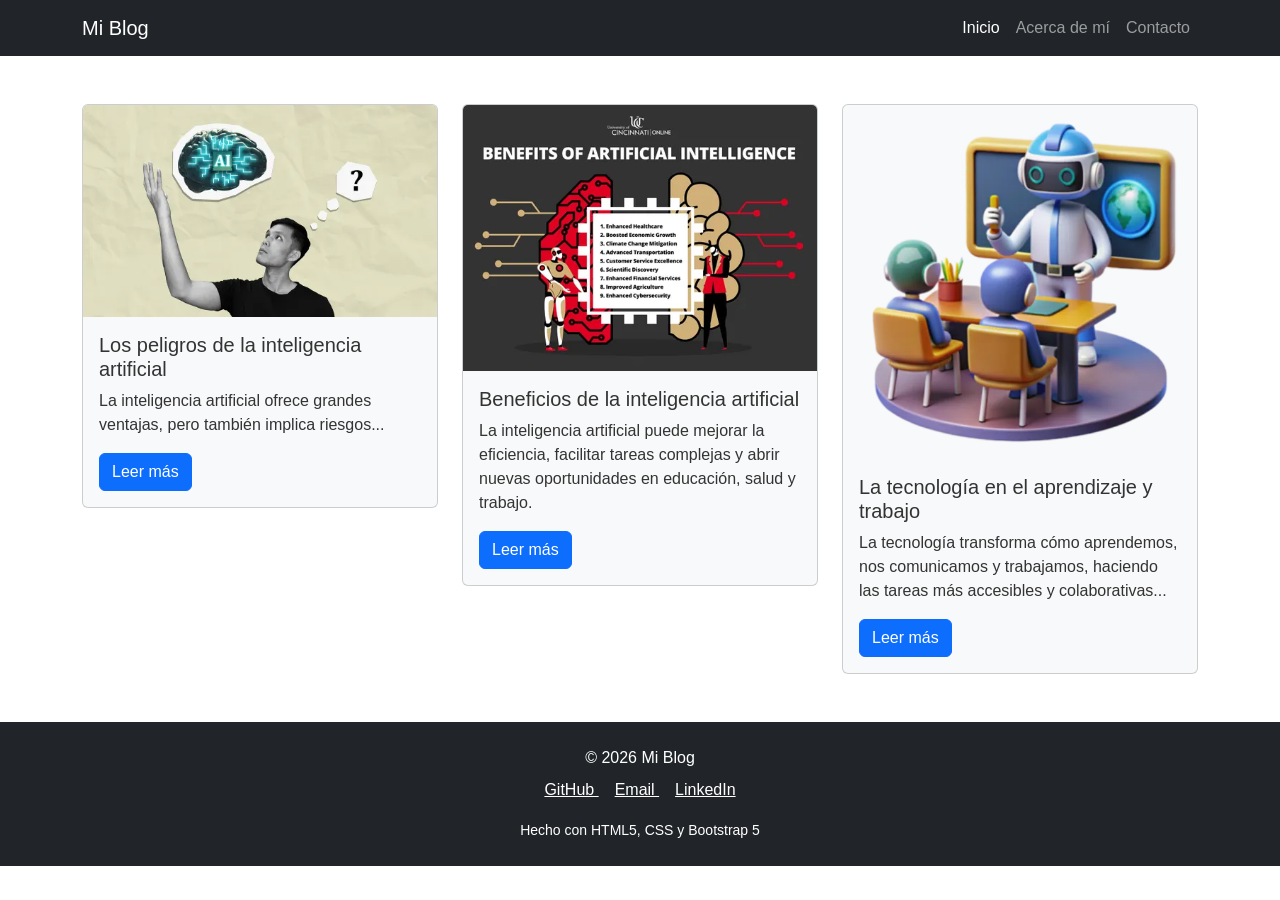
<file: index.html>
<!DOCTYPE html>
<html lang="es">

<head>
    <meta charset="UTF-8">
    <meta name="viewport" content="width=device-width, initial-scale=1.0">
    <title>Inicio | Mi Blog</title>

    <link rel="icon" href="favicon.ico">
    <link href="https://cdn.jsdelivr.net/npm/bootstrap@5.3.0/dist/css/bootstrap.min.css" rel="stylesheet">
    <link rel="stylesheet" href="/assets/styles.css">
</head>

<body>

    <!-- NAVBAR -->
    <nav class="navbar navbar-expand-lg navbar-dark bg-dark">
        <div class="container">
            <a class="navbar-brand" href="index.html">Mi Blog</a>

            <button class="navbar-toggler" data-bs-toggle="collapse" data-bs-target="#menu" aria-label="Abrir menú">
                <span class="navbar-toggler-icon"></span>
            </button>

            <div class="collapse navbar-collapse" id="menu">
                <ul class="navbar-nav ms-auto">
                    <li class="nav-item"><a class="nav-link active" href="index.html">Inicio</a></li>
                    <li class="nav-item"><a class="nav-link" href="about.html">Acerca de mí</a></li>
                    <li class="nav-item"><a class="nav-link" href="contact.html">Contacto</a></li>
                </ul>
            </div>
        </div>
    </nav>

    <!-- CONTENIDO -->
    <main class="container my-5">
        <div class="row g-4">

            <!-- Artículo 1 -->
            <article class="col-md-4">
                <a class="nav-link" href="articulo1.html">
                    <div class="card">
                        <img src="/assets/images/articulos/ia-art1.webp" class="card-img-top" alt="Artículo 1">
                        <div class="card-body">
                            <h2 class="h5">Los peligros de la inteligencia artificial</h2>
                            <p>La inteligencia artificial ofrece grandes ventajas, pero también implica riesgos...</p>
                            <a href="articulo1.html" class="btn btn-primary">Leer más</a>
                        </div>
                    </div>
                </a>
            </article>

            <!-- Artículo 2 -->
            <article class="col-md-4">
                <a class="nav-link" href="articulo2.html">
                    <div class="card">
                        <img src="/assets/images/articulos/ia-art2.webp" class="card-img-top" alt="Artículo 2">
                        <div class="card-body">
                            <h2 class="h5">Beneficios de la inteligencia artificial</h2>
                            <p>
                                La inteligencia artificial puede mejorar la eficiencia, facilitar tareas complejas y
                                abrir nuevas oportunidades en educación, salud y trabajo.
                            </p>
                            <a href="articulo2.html" class="btn btn-primary">Leer más</a>
                        </div>
                    </div>
                </a>
            </article>

            <!-- Artículo 3 -->
            <article class="col-md-4">
                <a class="nav-link" href="articulo3.html">
                    <div class="card">
                        <img src="/assets/images/articulos/ia-art3.webp" class="card-img-top" alt="Artículo 3">
                        <div class="card-body">
                            <h2 class="h5">La tecnología en el aprendizaje y trabajo</h2>
                            <p>La tecnología transforma cómo aprendemos, nos comunicamos y trabajamos, haciendo las
                                tareas más accesibles y colaborativas...</p>
                            <a href="articulo3.html" class="btn btn-primary">Leer más</a>
                        </div>
                    </div>
                </a>
            </article>

        </div>
    </main>

    <!-- FOOTER -->
    <footer class="bg-dark text-white py-4 mt-5">
        <div class="container text-center">

            <!-- Texto -->
            <p class="mb-2">© 2026 Mi Blog</p>

            <!-- Redes -->
            <div class="mb-3">
                <a href="https://github.com/dddario-tdf-edu" class="text-white me-3" target="_blank"
                    aria-label="GitHub">
                    GitHub
                </a>

                <a href="mailto:dariocabrera93@gmail.com" class="text-white me-3" aria-label="Enviar email">
                    Email
                </a>

                <a href="#" class="text-white" aria-label="LinkedIn">
                    LinkedIn
                </a>
            </div>

            <!-- Extra -->
            <small>Hecho con HTML5, CSS y Bootstrap 5</small>

        </div>
    </footer>

    <script src="https://cdn.jsdelivr.net/npm/bootstrap@5.3.0/dist/js/bootstrap.bundle.min.js"></script>

</body>

</html>
</file>
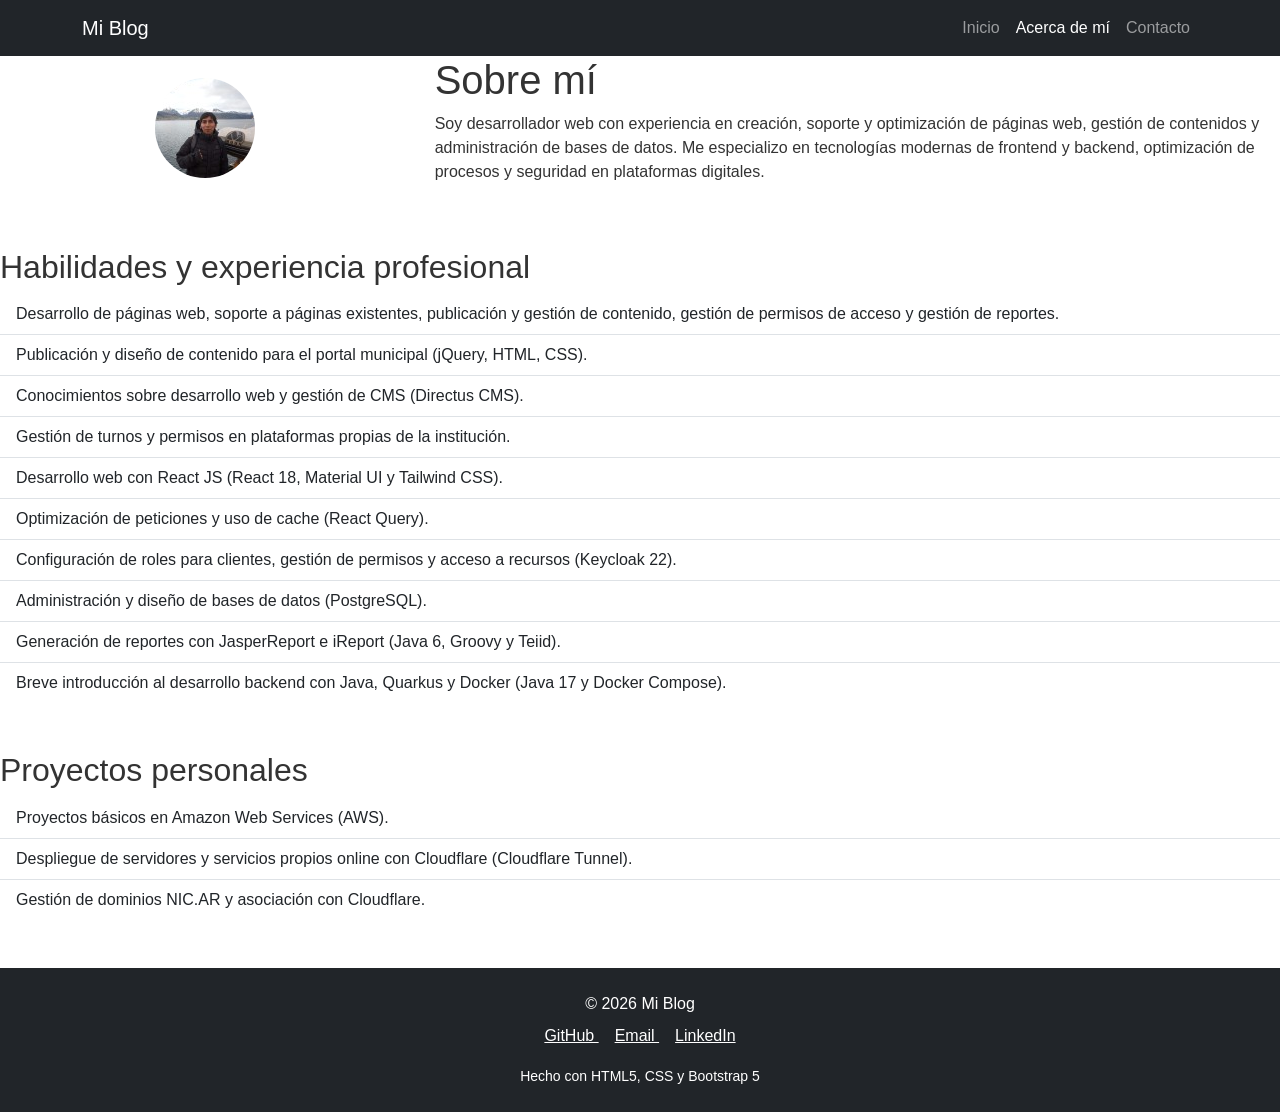
<file: about.html>
<!DOCTYPE html>
<html lang="es">

<head>
    <meta charset="UTF-8">
    <meta name="viewport" content="width=device-width, initial-scale=1.0">
    <title>Acerca de mí</title>

    <link rel="icon" href="favicon.ico">
    <link href="https://cdn.jsdelivr.net/npm/bootstrap@5.3.0/dist/css/bootstrap.min.css" rel="stylesheet">
    <link rel="stylesheet" href="/assets/styles.css">
</head>

<body>

    <!-- NAVBAR (igual en todas las páginas) -->
    <nav class="navbar navbar-expand-lg navbar-dark bg-dark">
        <div class="container">
            <a class="navbar-brand" href="index.html">Mi Blog</a>

            <button class="navbar-toggler" data-bs-toggle="collapse" data-bs-target="#menu">
                <span class="navbar-toggler-icon"></span>
            </button>

            <div class="collapse navbar-collapse" id="menu">
                <ul class="navbar-nav ms-auto">
                    <li class="nav-item"><a class="nav-link" href="index.html">Inicio</a></li>
                    <li class="nav-item"><a class="nav-link active" href="about.html">Acerca de mí</a></li>
                    <li class="nav-item"><a class="nav-link" href="contact.html">Contacto</a></li>
                </ul>
            </div>
        </div>
    </nav>

    <div class="row align-items-center mb-5">
        <!-- Foto personal -->
        <div class="col-md-4 text-center mb-4 mb-md-0">
            <img src="/assets/images/fotosPropias/foto-linkedin.jpeg" class="img-fluid rounded-circle" alt="Foto de perfil">
        </div>

        <!-- Introducción -->
        <div class="col-md-8">
            <h1>Sobre mí</h1>
            <p>
                Soy desarrollador web con experiencia en creación, soporte y optimización de páginas web, gestión de
                contenidos y administración de bases de datos.
                Me especializo en tecnologías modernas de frontend y backend, optimización de procesos y seguridad en
                plataformas digitales.
            </p>
        </div>
    </div>

    <!-- Habilidades -->
    <section class="mb-5">
        <h2>Habilidades y experiencia profesional</h2>
        <ul class="list-group list-group-flush">
            <li class="list-group-item">Desarrollo de páginas web, soporte a páginas existentes, publicación y gestión
                de contenido, gestión de permisos de acceso y gestión de reportes.</li>
            <li class="list-group-item">Publicación y diseño de contenido para el portal municipal (jQuery, HTML, CSS).
            </li>
            <li class="list-group-item">Conocimientos sobre desarrollo web y gestión de CMS (Directus CMS).</li>
            <li class="list-group-item">Gestión de turnos y permisos en plataformas propias de la institución.</li>
            <li class="list-group-item">Desarrollo web con React JS (React 18, Material UI y Tailwind CSS).</li>
            <li class="list-group-item">Optimización de peticiones y uso de cache (React Query).</li>
            <li class="list-group-item">Configuración de roles para clientes, gestión de permisos y acceso a recursos
                (Keycloak 22).</li>
            <li class="list-group-item">Administración y diseño de bases de datos (PostgreSQL).</li>
            <li class="list-group-item">Generación de reportes con JasperReport e iReport (Java 6, Groovy y Teiid).</li>
            <li class="list-group-item">Breve introducción al desarrollo backend con Java, Quarkus y Docker (Java 17 y
                Docker Compose).</li>
        </ul>
    </section>

    <!-- Proyectos personales -->
    <section>
        <h2>Proyectos personales</h2>
        <ul class="list-group list-group-flush">
            <li class="list-group-item">Proyectos básicos en Amazon Web Services (AWS).</li>
            <li class="list-group-item">Despliegue de servidores y servicios propios online con Cloudflare (Cloudflare
                Tunnel).</li>
            <li class="list-group-item">Gestión de dominios NIC.AR y asociación con Cloudflare.</li>
        </ul>
    </section>


    <!-- FOOTER -->
    <footer class="bg-dark text-white py-4 mt-5">
        <div class="container text-center">

            <!-- Texto -->
            <p class="mb-2">© 2026 Mi Blog</p>

            <!-- Redes -->
            <div class="mb-3">
                <a href="https://github.com/dddario-tdf-edu" class="text-white me-3" target="_blank"
                    aria-label="GitHub">
                    GitHub
                </a>

                <a href="mailto:dariocabrera93@gmail.com" class="text-white me-3" aria-label="Enviar email">
                    Email
                </a>

                <a href="#" class="text-white" aria-label="LinkedIn">
                    LinkedIn
                </a>
            </div>

            <!-- Extra -->
            <small>Hecho con HTML5, CSS y Bootstrap 5</small>

        </div>
    </footer>
    <script src="https://cdn.jsdelivr.net/npm/bootstrap@5.3.0/dist/js/bootstrap.bundle.min.js"></script>

</body>

</html>
</file>
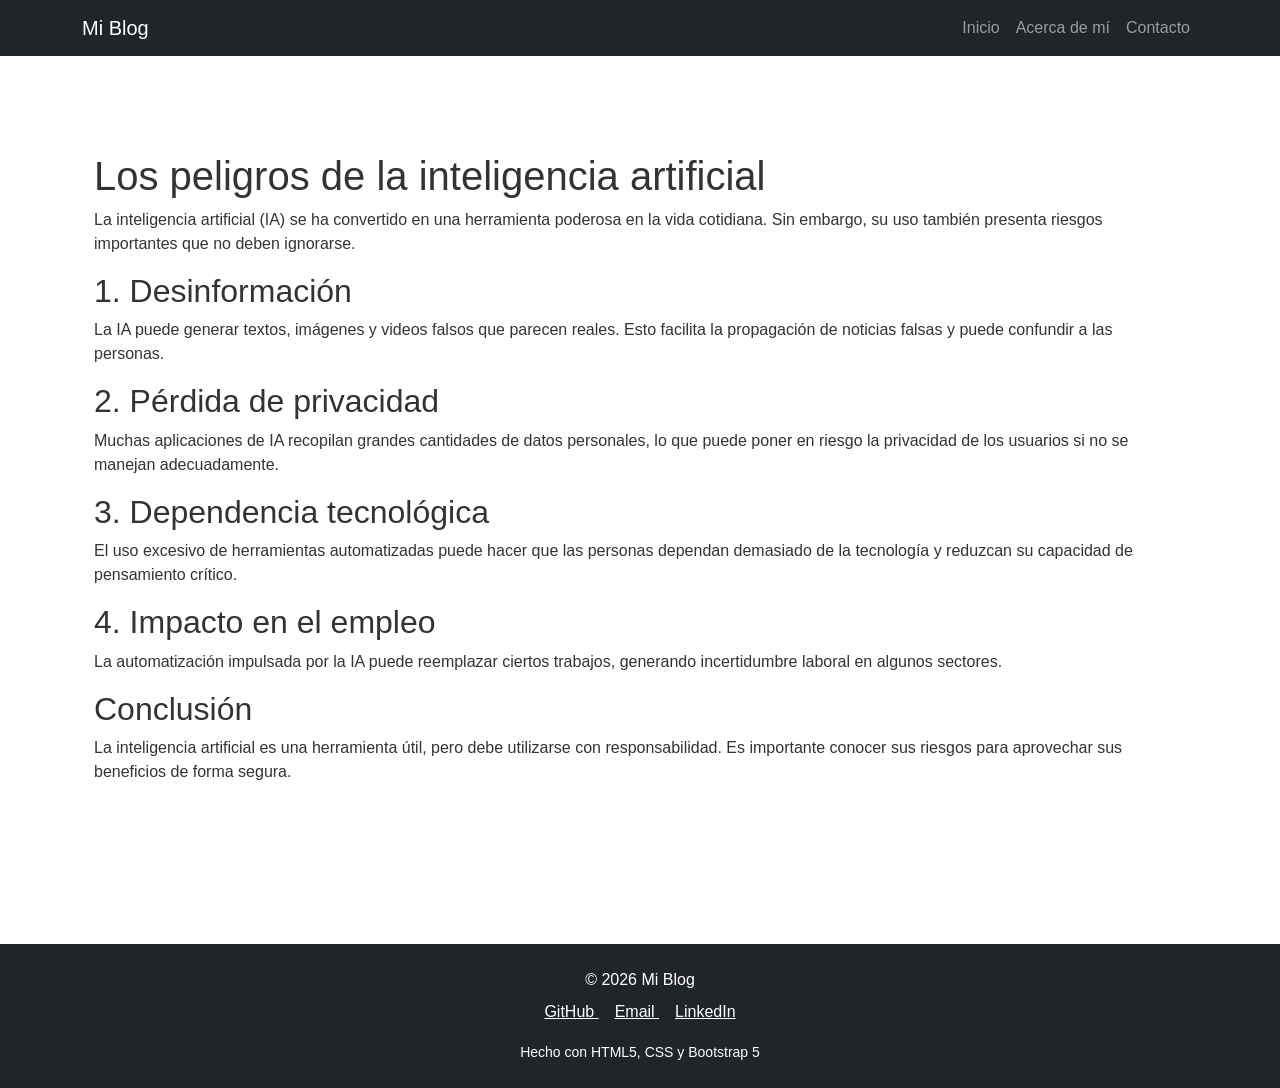
<file: articulo1.html>
<!DOCTYPE html>
<html lang="es">

<head>
    <meta charset="UTF-8">
    <meta name="viewport" content="width=device-width, initial-scale=1.0">
    <title>Contacto</title>

    <link rel="icon" href="favicon.ico">
    <link href="https://cdn.jsdelivr.net/npm/bootstrap@5.3.0/dist/css/bootstrap.min.css" rel="stylesheet">
    <link rel="stylesheet" href="/assets/styles.css">
</head>

<body>

    <!-- NAVBAR -->
    <nav class="navbar navbar-expand-lg navbar-dark bg-dark">
        <div class="container">
            <a class="navbar-brand" href="index.html">Mi Blog</a>

            <button class="navbar-toggler" data-bs-toggle="collapse" data-bs-target="#menu" aria-label="Abrir menú">
                <span class="navbar-toggler-icon"></span>
            </button>

            <div class="collapse navbar-collapse" id="menu">
                <ul class="navbar-nav ms-auto">
                    <li class="nav-item"><a class="nav-link" href="index.html">Inicio</a></li>
                    <li class="nav-item"><a class="nav-link" href="about.html">Acerca de mí</a></li>
                    <li class="nav-item"><a class="nav-link" href="contact.html">Contacto</a></li>
                </ul>
            </div>
        </div>
    </nav>
    <main class="container py-5">
        <article class="container py-5">
            <h1>Los peligros de la inteligencia artificial</h1>

            <p>
                La inteligencia artificial (IA) se ha convertido en una herramienta poderosa en la vida cotidiana.
                Sin embargo, su uso también presenta riesgos importantes que no deben ignorarse.
            </p>

            <h2>1. Desinformación</h2>
            <p>
                La IA puede generar textos, imágenes y videos falsos que parecen reales. Esto facilita la propagación
                de noticias falsas y puede confundir a las personas.
            </p>

            <h2>2. Pérdida de privacidad</h2>
            <p>
                Muchas aplicaciones de IA recopilan grandes cantidades de datos personales, lo que puede poner en riesgo
                la privacidad de los usuarios si no se manejan adecuadamente.
            </p>

            <h2>3. Dependencia tecnológica</h2>
            <p>
                El uso excesivo de herramientas automatizadas puede hacer que las personas dependan demasiado de la
                tecnología
                y reduzcan su capacidad de pensamiento crítico.
            </p>

            <h2>4. Impacto en el empleo</h2>
            <p>
                La automatización impulsada por la IA puede reemplazar ciertos trabajos, generando incertidumbre laboral
                en
                algunos sectores.
            </p>

            <h2>Conclusión</h2>
            <p>
                La inteligencia artificial es una herramienta útil, pero debe utilizarse con responsabilidad.
                Es importante conocer sus riesgos para aprovechar sus beneficios de forma segura.
            </p>
        </article>
    </main>

    <!-- FOOTER -->
    <footer class="bg-dark text-white py-4 mt-5">
        <div class="container text-center">

            <!-- Texto -->
            <p class="mb-2">© 2026 Mi Blog</p>

            <!-- Redes -->
            <div class="mb-3">
                <a href="https://github.com/dddario-tdf-edu" class="text-white me-3" target="_blank"
                    aria-label="GitHub">
                    GitHub
                </a>

                <a href="mailto:dariocabrera93@gmail.com" class="text-white me-3" aria-label="Enviar email">
                    Email
                </a>

                <a href="#" class="text-white" aria-label="LinkedIn">
                    LinkedIn
                </a>
            </div>

            <!-- Extra -->
            <small>Hecho con HTML5, CSS y Bootstrap 5</small>

        </div>
    </footer>
    <script src="https://cdn.jsdelivr.net/npm/bootstrap@5.3.0/dist/js/bootstrap.bundle.min.js"></script>
</body>

</html>
</file>
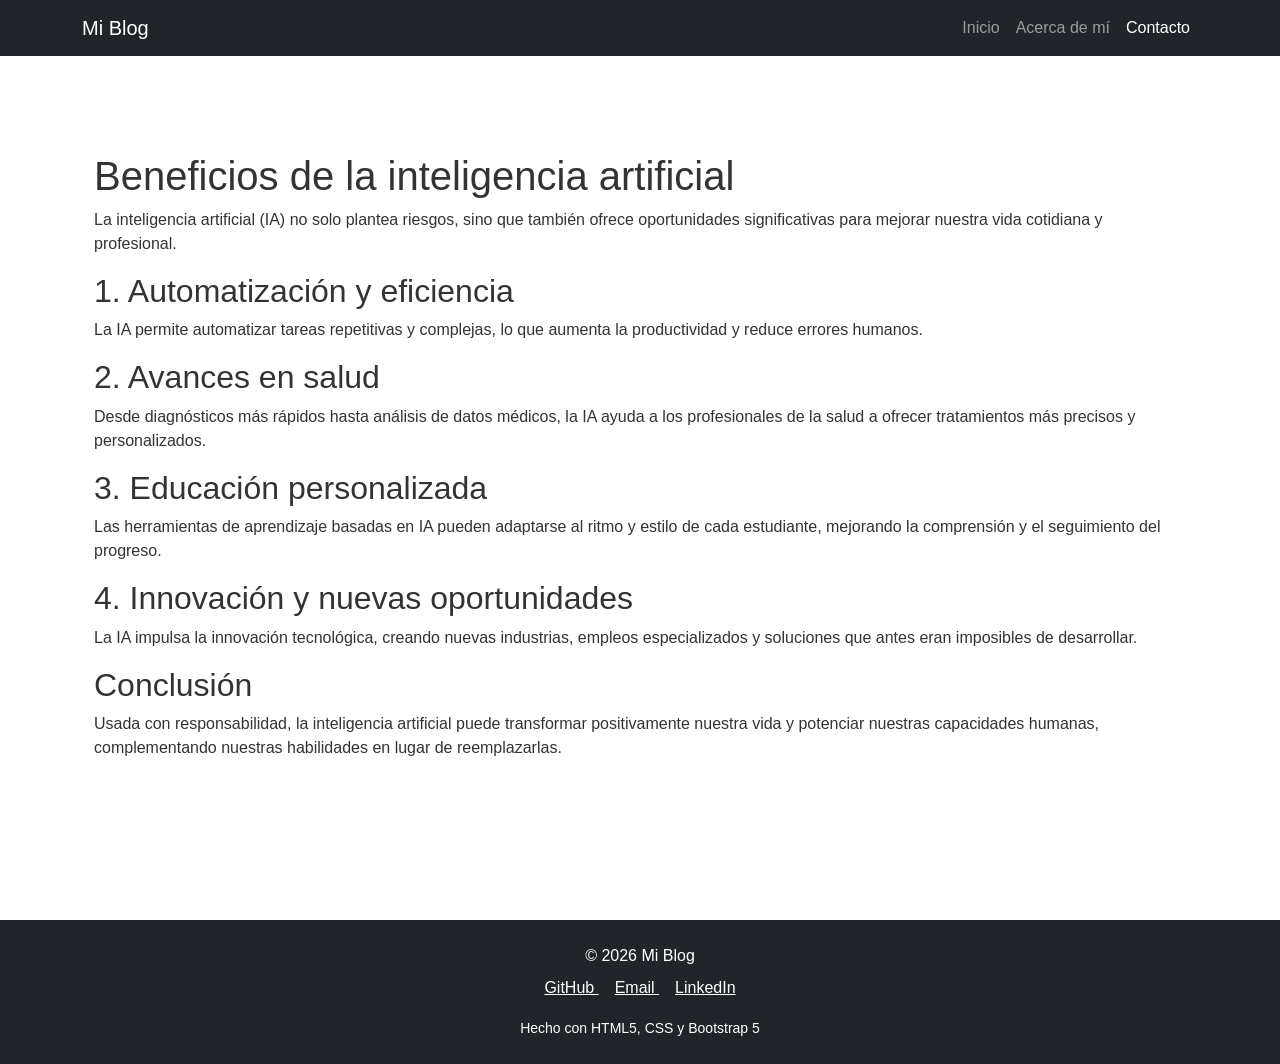
<file: articulo2.html>
<!DOCTYPE html>
<html lang="es">

<head>
    <meta charset="UTF-8">
    <meta name="viewport" content="width=device-width, initial-scale=1.0">
    <title>Contacto</title>

    <link rel="icon" href="favicon.ico">
    <link href="https://cdn.jsdelivr.net/npm/bootstrap@5.3.0/dist/css/bootstrap.min.css" rel="stylesheet">
    <link rel="stylesheet" href="/assets/styles.css">
</head>

<body>

    <!-- NAVBAR (igual en todas las páginas) -->
    <nav class="navbar navbar-expand-lg navbar-dark bg-dark">
        <div class="container">
            <a class="navbar-brand" href="index.html">Mi Blog</a>

            <button class="navbar-toggler" data-bs-toggle="collapse" data-bs-target="#menu">
                <span class="navbar-toggler-icon"></span>
            </button>

            <div class="collapse navbar-collapse" id="menu">
                <ul class="navbar-nav ms-auto">
                    <li class="nav-item"><a class="nav-link" href="index.html">Inicio</a></li>
                    <li class="nav-item"><a class="nav-link" href="about.html">Acerca de mí</a></li>
                    <li class="nav-item"><a class="nav-link active" href="contact.html">Contacto</a></li>
                </ul>
            </div>
        </div>
    </nav>
    <main class="container py-5">
        <article class="container py-5">
            <h1>Beneficios de la inteligencia artificial</h1>

            <p>
                La inteligencia artificial (IA) no solo plantea riesgos, sino que también ofrece oportunidades
                significativas
                para mejorar nuestra vida cotidiana y profesional.
            </p>

            <h2>1. Automatización y eficiencia</h2>
            <p>
                La IA permite automatizar tareas repetitivas y complejas, lo que aumenta la productividad y reduce
                errores humanos.
            </p>

            <h2>2. Avances en salud</h2>
            <p>
                Desde diagnósticos más rápidos hasta análisis de datos médicos, la IA ayuda a los profesionales de la
                salud
                a ofrecer tratamientos más precisos y personalizados.
            </p>

            <h2>3. Educación personalizada</h2>
            <p>
                Las herramientas de aprendizaje basadas en IA pueden adaptarse al ritmo y estilo de cada estudiante,
                mejorando la comprensión y el seguimiento del progreso.
            </p>

            <h2>4. Innovación y nuevas oportunidades</h2>
            <p>
                La IA impulsa la innovación tecnológica, creando nuevas industrias, empleos especializados y soluciones
                que antes eran imposibles de desarrollar.
            </p>

            <h2>Conclusión</h2>
            <p>
                Usada con responsabilidad, la inteligencia artificial puede transformar positivamente nuestra vida y
                potenciar nuestras capacidades humanas, complementando nuestras habilidades en lugar de reemplazarlas.
            </p>
        </article>
    </main>

    <!-- FOOTER -->
    <footer class="bg-dark text-white py-4 mt-5">
        <div class="container text-center">

            <!-- Texto -->
            <p class="mb-2">© 2026 Mi Blog</p>

            <!-- Redes -->
            <div class="mb-3">
                <a href="https://github.com/dddario-tdf-edu" class="text-white me-3" target="_blank"
                    aria-label="GitHub">
                    GitHub
                </a>

                <a href="mailto:dariocabrera93@gmail.com" class="text-white me-3" aria-label="Enviar email">
                    Email
                </a>

                <a href="#" class="text-white" aria-label="LinkedIn">
                    LinkedIn
                </a>
            </div>

            <!-- Extra -->
            <small>Hecho con HTML5, CSS y Bootstrap 5</small>

        </div>
    </footer>
    <script src="https://cdn.jsdelivr.net/npm/bootstrap@5.3.0/dist/js/bootstrap.bundle.min.js"></script>
</body>

</html>
</file>
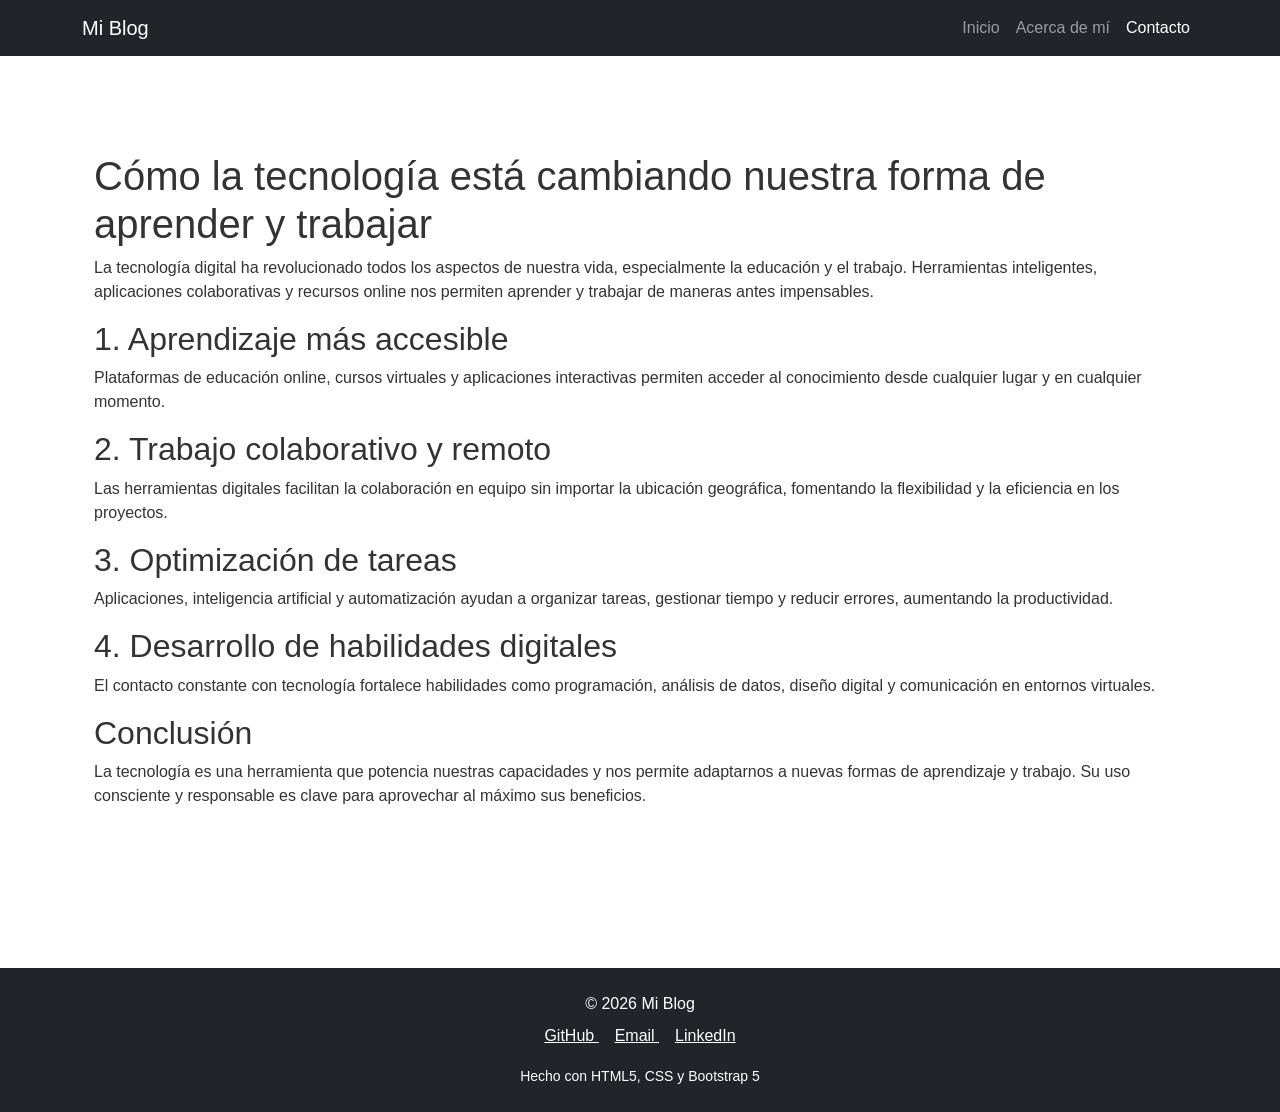
<file: articulo3.html>
<!DOCTYPE html>
<html lang="es">

<head>
    <meta charset="UTF-8">
    <meta name="viewport" content="width=device-width, initial-scale=1.0">
    <title>Contacto</title>

    <link rel="icon" href="favicon.ico">
    <link href="https://cdn.jsdelivr.net/npm/bootstrap@5.3.0/dist/css/bootstrap.min.css" rel="stylesheet">
    <link rel="stylesheet" href="/assets/styles.css">
</head>

<body>

    <!-- NAVBAR (igual en todas las páginas) -->
    <nav class="navbar navbar-expand-lg navbar-dark bg-dark">
        <div class="container">
            <a class="navbar-brand" href="index.html">Mi Blog</a>

            <button class="navbar-toggler" data-bs-toggle="collapse" data-bs-target="#menu">
                <span class="navbar-toggler-icon"></span>
            </button>

            <div class="collapse navbar-collapse" id="menu">
                <ul class="navbar-nav ms-auto">
                    <li class="nav-item"><a class="nav-link" href="index.html">Inicio</a></li>
                    <li class="nav-item"><a class="nav-link" href="about.html">Acerca de mí</a></li>
                    <li class="nav-item"><a class="nav-link active" href="contact.html">Contacto</a></li>
                </ul>
            </div>
        </div>
    </nav>
    <main class="container py-5">
        <article class="container py-5">
            <h1>Cómo la tecnología está cambiando nuestra forma de aprender y trabajar</h1>

            <p>
                La tecnología digital ha revolucionado todos los aspectos de nuestra vida, especialmente la educación y
                el trabajo.
                Herramientas inteligentes, aplicaciones colaborativas y recursos online nos permiten aprender y trabajar
                de maneras antes impensables.
            </p>

            <h2>1. Aprendizaje más accesible</h2>
            <p>
                Plataformas de educación online, cursos virtuales y aplicaciones interactivas permiten acceder al
                conocimiento desde cualquier lugar y en cualquier momento.
            </p>

            <h2>2. Trabajo colaborativo y remoto</h2>
            <p>
                Las herramientas digitales facilitan la colaboración en equipo sin importar la ubicación geográfica,
                fomentando la flexibilidad y la eficiencia en los proyectos.
            </p>

            <h2>3. Optimización de tareas</h2>
            <p>
                Aplicaciones, inteligencia artificial y automatización ayudan a organizar tareas, gestionar tiempo y
                reducir errores, aumentando la productividad.
            </p>

            <h2>4. Desarrollo de habilidades digitales</h2>
            <p>
                El contacto constante con tecnología fortalece habilidades como programación, análisis de datos, diseño
                digital y comunicación en entornos virtuales.
            </p>

            <h2>Conclusión</h2>
            <p>
                La tecnología es una herramienta que potencia nuestras capacidades y nos permite adaptarnos a nuevas
                formas de aprendizaje y trabajo.
                Su uso consciente y responsable es clave para aprovechar al máximo sus beneficios.
            </p>
        </article>
    </main>

    <!-- FOOTER -->
    <footer class="bg-dark text-white py-4 mt-5">
        <div class="container text-center">

            <!-- Texto -->
            <p class="mb-2">© 2026 Mi Blog</p>

            <!-- Redes -->
            <div class="mb-3">
                <a href="https://github.com/dddario-tdf-edu" class="text-white me-3" target="_blank"
                    aria-label="GitHub">
                    GitHub
                </a>

                <a href="mailto:dariocabrera93@gmail.com" class="text-white me-3" aria-label="Enviar email">
                    Email
                </a>

                <a href="#" class="text-white" aria-label="LinkedIn">
                    LinkedIn
                </a>
            </div>

            <!-- Extra -->
            <small>Hecho con HTML5, CSS y Bootstrap 5</small>

        </div>
    </footer>
    <script src="https://cdn.jsdelivr.net/npm/bootstrap@5.3.0/dist/js/bootstrap.bundle.min.js"></script>
</body>

</html>
</file>
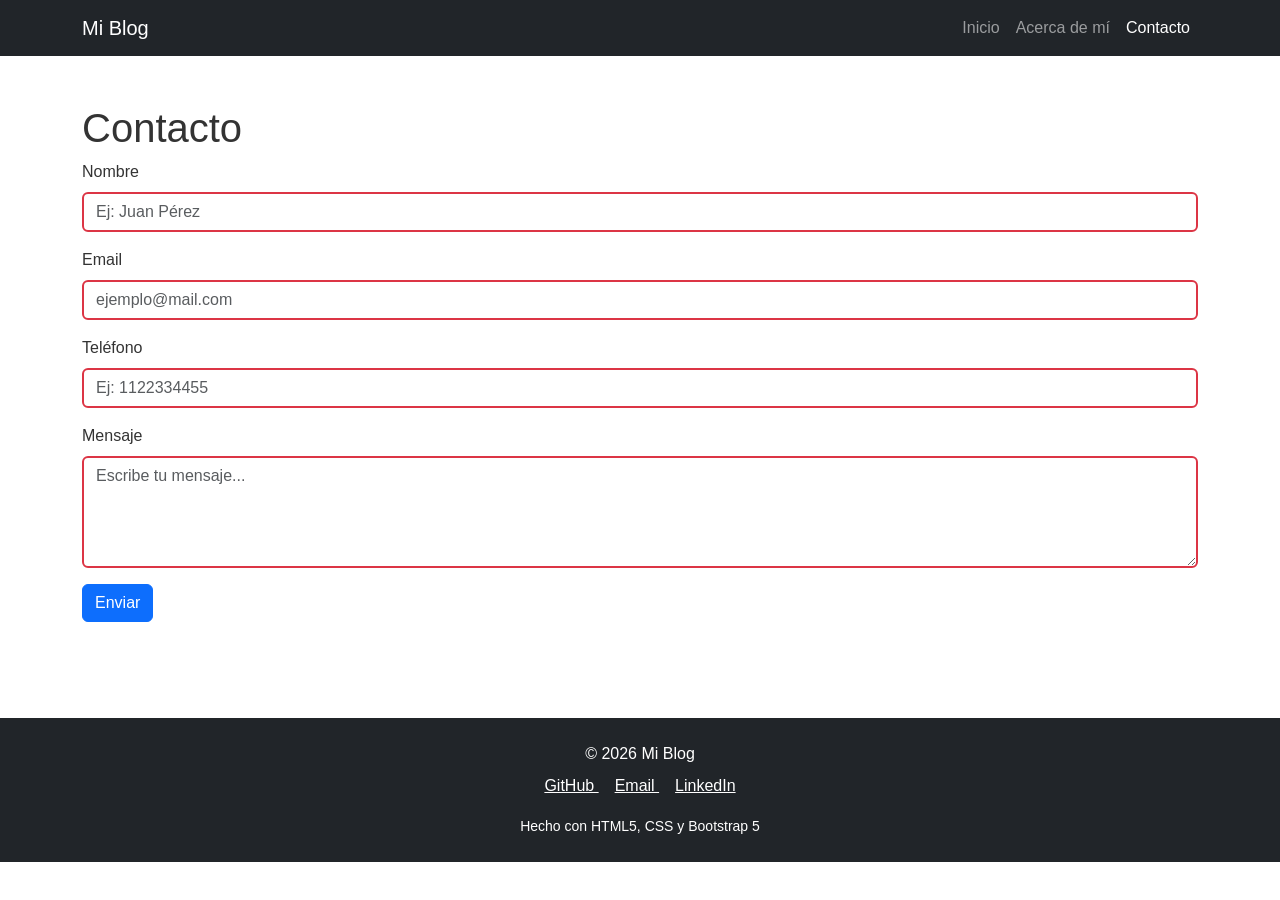
<file: contact.html>
<!DOCTYPE html>
<html lang="es">

<head>
    <meta charset="UTF-8">
    <meta name="viewport" content="width=device-width, initial-scale=1.0">
    <title>Contacto</title>

    <link rel="icon" href="favicon.ico">
    <link href="https://cdn.jsdelivr.net/npm/bootstrap@5.3.0/dist/css/bootstrap.min.css" rel="stylesheet">
    <link rel="stylesheet" href="/assets/styles.css">
</head>

<body>

    <!-- NAVBAR (igual en todas las páginas) -->
    <nav class="navbar navbar-expand-lg navbar-dark bg-dark">
        <div class="container">
            <a class="navbar-brand" href="index.html">Mi Blog</a>

            <button class="navbar-toggler" data-bs-toggle="collapse" data-bs-target="#menu">
                <span class="navbar-toggler-icon"></span>
            </button>

            <div class="collapse navbar-collapse" id="menu">
                <ul class="navbar-nav ms-auto">
                    <li class="nav-item"><a class="nav-link" href="index.html">Inicio</a></li>
                    <li class="nav-item"><a class="nav-link" href="about.html">Acerca de mí</a></li>
                    <li class="nav-item"><a class="nav-link active" href="contact.html">Contacto</a></li>
                </ul>
            </div>
        </div>
    </nav>
    <main class="container py-5">
        <h1>Contacto</h1>

        <form action="gracias.html">

            <!-- NOMBRE -->
            <div class="mb-3">
                <label for="nombre" class="form-label">Nombre</label>
                <input type="text" id="nombre" class="form-control" required minlength="3" maxlength="30"
                    pattern="[A-Za-zÁÉÍÓÚáéíóúÑñ\s]+" placeholder="Ej: Juan Pérez"
                    title="Solo letras y espacios, mínimo 3 caracteres">
                <div class="invalid-feedback">
                    Ingresa un nombre válido (solo letras).
                </div>
            </div>

            <!-- EMAIL -->
            <div class="mb-3">
                <label for="email" class="form-label">Email</label>
                <input type="email" id="email" class="form-control" required placeholder="ejemplo@mail.com"
                    title="Ingresa un email válido">
                <div class="invalid-feedback">
                    Ingresa un email válido.
                </div>
            </div>

            <!-- TELÉFONO -->
            <div class="mb-3">
                <label for="telefono" class="form-label">Teléfono</label>
                <input type="tel" id="telefono" class="form-control" required pattern="[0-9]{8,15}"
                    placeholder="Ej: 1122334455" title="Solo números, entre 8 y 15 dígitos">
                <div class="invalid-feedback">
                    Solo números (8 a 15 dígitos).
                </div>
            </div>

            <!-- MENSAJE -->
            <div class="mb-3">
                <label for="mensaje" class="form-label">Mensaje</label>
                <textarea id="mensaje" class="form-control" rows="4" required minlength="10" maxlength="300"
                    placeholder="Escribe tu mensaje..." title="Mínimo 10 caracteres"></textarea>
                <div class="invalid-feedback">
                    El mensaje debe tener al menos 10 caracteres.
                </div>
            </div>

            <button class="btn btn-primary">Enviar</button>

        </form>
    </main>

    <!-- FOOTER -->
    <footer class="bg-dark text-white py-4 mt-5">
        <div class="container text-center">

            <!-- Texto -->
            <p class="mb-2">© 2026 Mi Blog</p>

            <!-- Redes -->
            <div class="mb-3">
                <a href="https://github.com/dddario-tdf-edu" class="text-white me-3" target="_blank"
                    aria-label="GitHub">
                    GitHub
                </a>

                <a href="mailto:dariocabrera93@gmail.com" class="text-white me-3" aria-label="Enviar email">
                    Email
                </a>

                <a href="#" class="text-white" aria-label="LinkedIn">
                    LinkedIn
                </a>
            </div>

            <!-- Extra -->
            <small>Hecho con HTML5, CSS y Bootstrap 5</small>

        </div>
    </footer>
    <script src="https://cdn.jsdelivr.net/npm/bootstrap@5.3.0/dist/js/bootstrap.bundle.min.js"></script>
</body>

</html>
</file>
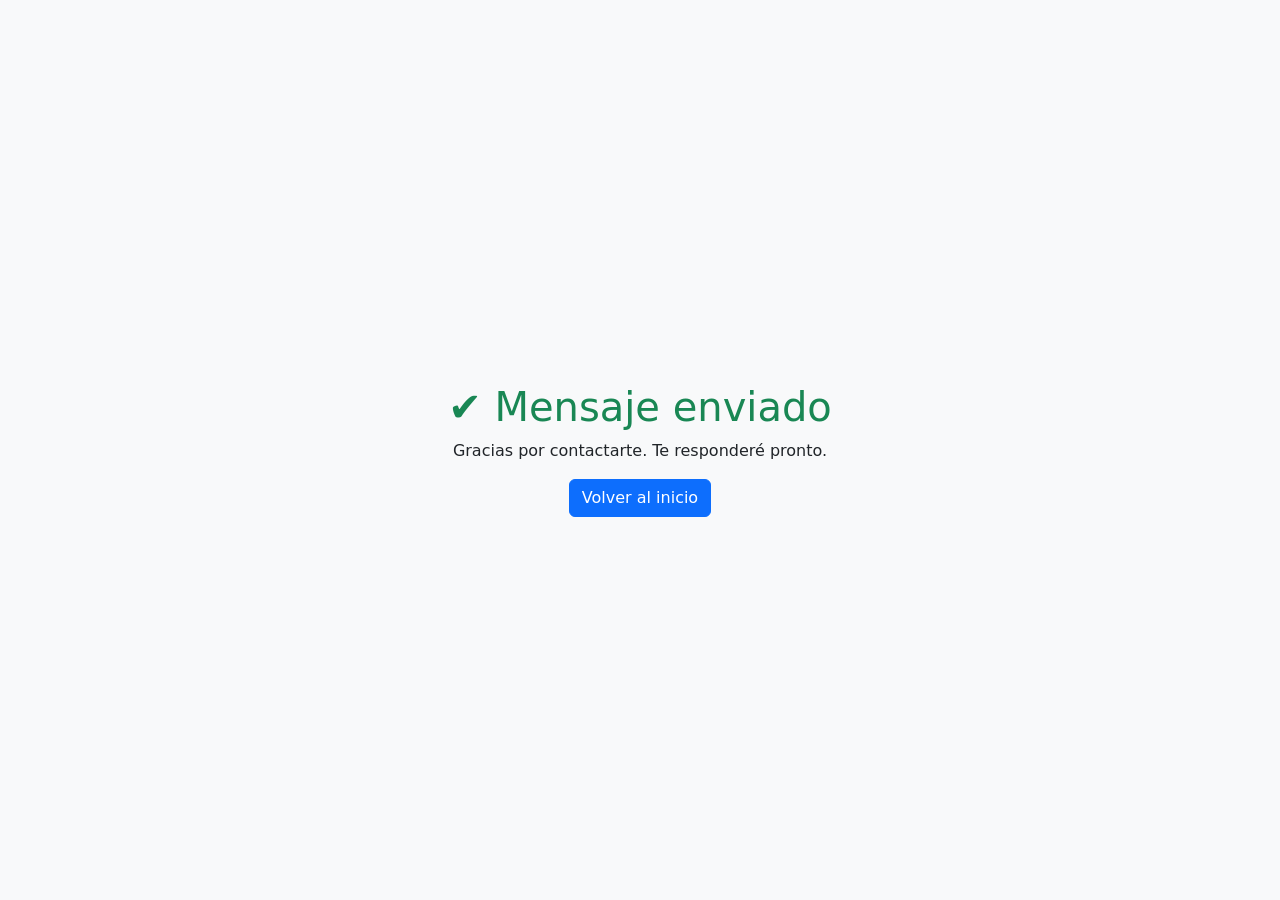
<file: gracias.html>
<!DOCTYPE html>
<html lang="es">

<head>
    <meta charset="UTF-8">
    <meta name="viewport" content="width=device-width, initial-scale=1.0">
    <title>Mensaje enviado</title>

    <link rel="stylesheet" href="/assets/styles.css">
    <link href="https://cdn.jsdelivr.net/npm/bootstrap@5.3.0/dist/css/bootstrap.min.css" rel="stylesheet">
</head>

<body class="d-flex align-items-center justify-content-center vh-100 bg-light">

    <div class="text-center">
        <h1 class="text-success">✔ Mensaje enviado</h1>
        <p>Gracias por contactarte. Te responderé pronto.</p>
        <a href="index.html" class="btn btn-primary">Volver al inicio</a>
    </div>
    <script src="https://cdn.jsdelivr.net/npm/bootstrap@5.3.0/dist/js/bootstrap.bundle.min.js"></script>
</body>

</html>
</file>
<file: assets/styles.css>
/* Feedback visual */
input:valid, textarea:valid {
    border: 2px solid green;
}

input:invalid, textarea:invalid {
    border: 2px solid red;
}

/* Branding */
body {
    font-family: Arial, sans-serif;
}


/* Evita rojo antes de escribir */
input:placeholder-shown,
textarea:placeholder-shown {
    border: 1px solid #ced4da;
}

/* Campo válido */
input:valid, textarea:valid {
    border: 2px solid #198754;
}

/* Campo inválido */
input:invalid, textarea:invalid {
    border: 2px solid #dc3545;
}

/* Mejora visual al enfocar */
input:focus:invalid, textarea:focus:invalid {
    background-color: #fff3f3;
}

input:focus:valid, textarea:focus:valid {
    background-color: #f0fff4;
}

/* ---------------------
   1. Estado por defecto (desktop)
   --------------------- */
body {
    background-color: #ffffff; /* Fondo blanco */
    color: #333; /* Texto oscuro */
    font-family: Arial, sans-serif;
}

.card, nav, footer {
    background-color: #f8f9fa; /* Gris claro */
    color: #333;
    transition: background-color 0.3s, color 0.3s; /* animación suave */
}

/* ---------------------
   2. Estado tablet (pantallas <= 992px)
   --------------------- */
@media (max-width: 992px) {
    .card, nav, footer {
        background-color: #ff7f50; /* naranja llamativo */
        color: #ffffff; /* texto blanco para contraste */
    }
}

/* ---------------------
   3. Estado mobile (pantallas <= 576px)
   --------------------- */
@media (max-width: 576px) {
    .card, nav, footer {
        background-color: #2a5255; /* naranja llamativo */
        padding: 1rem;
        font-size: 14px;
    }
}
</file>
